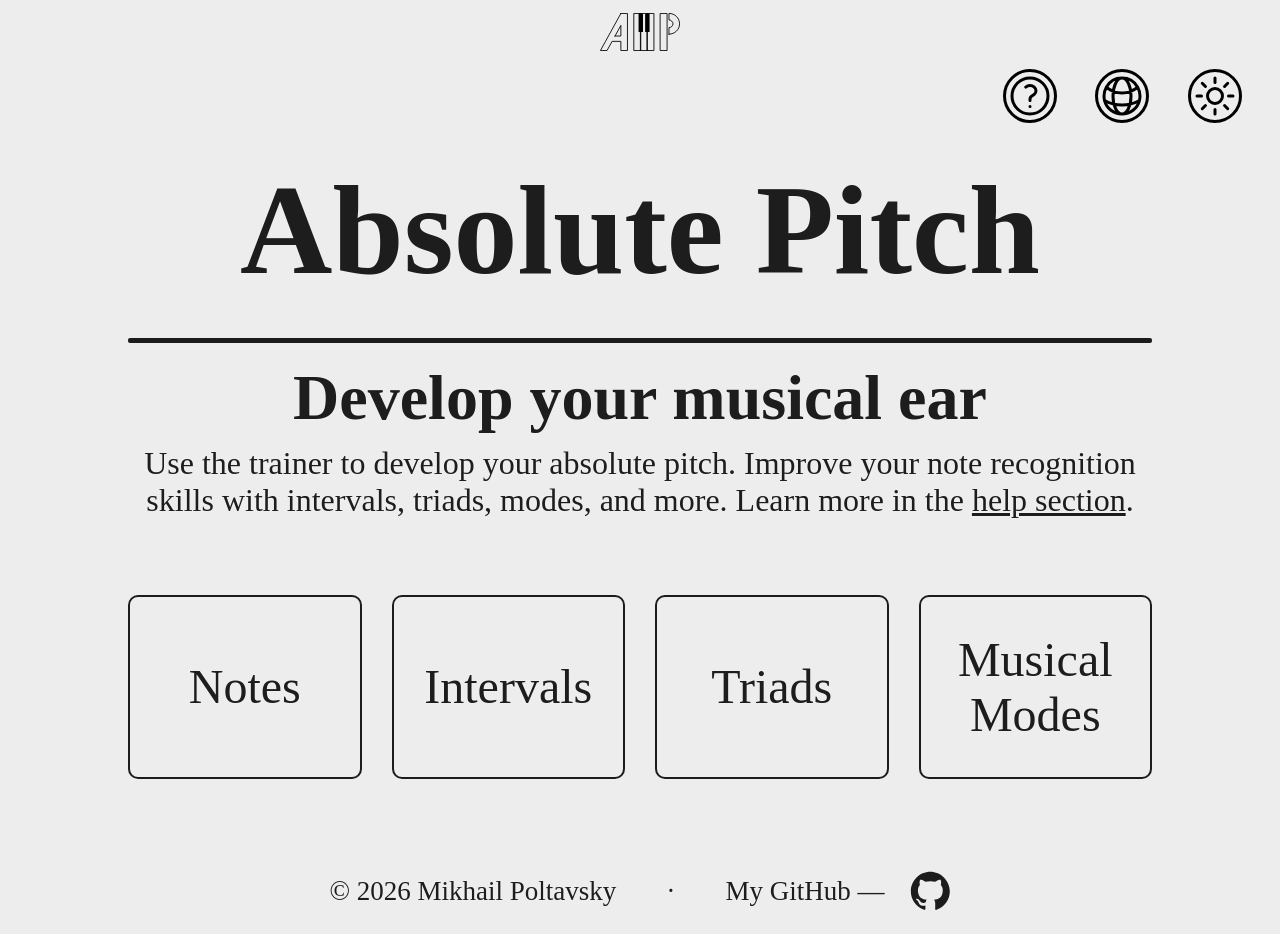
<file: index.html>
<!DOCTYPE html>
<html lang="ru">
<head>
    <meta charset="UTF-8">
    <meta name="viewport" content="width=device-width, initial-scale=1.0">
    <link rel="stylesheet" href="style.css">
    <link rel="stylesheet" href="styleForChoice.css">
    <title>Absolute Pitch</title>
    <link rel="icon" href="icon/favicon.png">
    <link rel="icon" type="image/svg+xml" href="icon/favicon.svg">
    <link rel="apple-touch-icon" href="icon/apple-touch-icon.png">
    <meta name="author" content="Mikhail Poltavsky">
    <meta
    name="description"
    content="Train your musical ear by guessing played notes. Available in English, Ukrainian and Russian.">
    <meta name="theme-color" content="#000f58">
</head>
<body>
    <script src="dictionary.js"></script>

    <header>
        <a href="#"><img id="logo" src="image/LogoAPLight.svg" alt="Логотип"></a>
    </header>
    <main>
        <div id="settings-container"></div>

        <div id="startWindow" class="styleConyainer">

            <div class="styleConyainer titelText">
                <h1 class="nameh1" id="nameWebSite">Absolute Pitch</h1>
                <hr class="hrHomePage">
                <h2 class="nameh2" id="h2Home">Развивайте музыкальный слух</h2>
                <p class="namep" id="pHome">Используйте тренажёр для развития абсолютного слуха. Улучшайте навыки распознования нот с помощью интервалов, трезвучий, ладов... Подробнее можно узнать в <a id="linkForReference" href="reference/reference.html">справке</a>.</p>
            </div>

            <div class="styleConyainer conteinerBTN">
                <a id="btn1" href="guessNote/guessNote.html" class="btn-menu">Ноты</a>
                <a id="btn2" href="intervals/intervals.html" class="btn-menu">Интервалы</a>
                <a id="btn3" href="#" class="btn-menu">Трезвучия</a>
                <a id="btn4" href="#" class="btn-menu">Лады</a>
            </div>

        </div>
    </main>
    <footer></footer>
    <script src="scriptSetting.js"></script>
    <script src="scriptHomePage.js"></script>
</body>
</html>
</file>
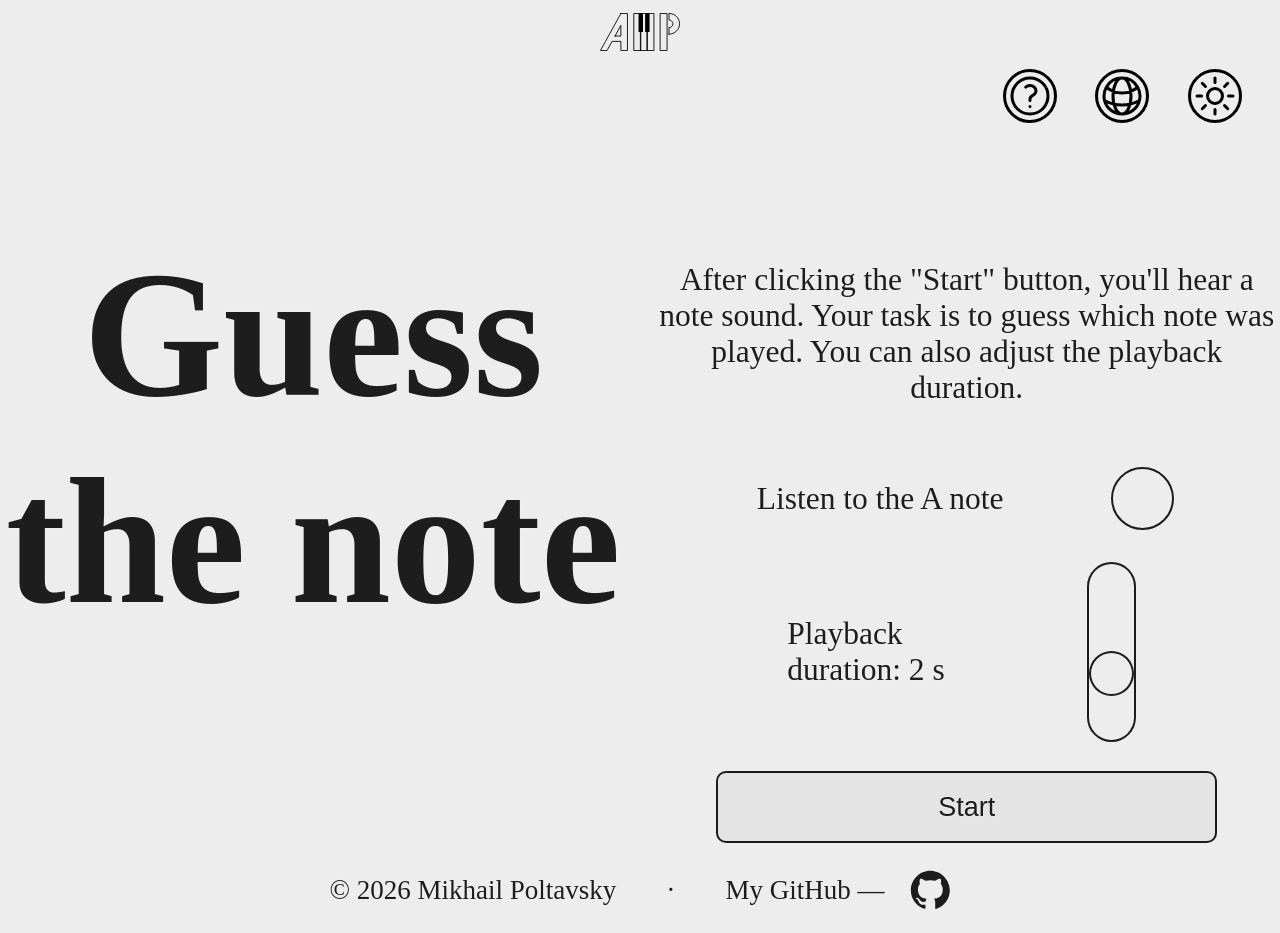
<file: guessNote/guessNote.html>
<!DOCTYPE html>
<html lang="ru" data-theme="dark">
<head>
    <meta charset="UTF-8">
    <meta name="viewport" content="width=device-width, initial-scale=1.0">
    <link rel="stylesheet" href="../style.css">
    <link rel="stylesheet" href="styleGuessNote.css">
    <title>Guess the note</title>
    <link rel="icon" href="../icon/favicon.png">
    <link rel="icon" type="image/svg+xml" href="../icon/favicon.svg">
    <link rel="apple-touch-icon" href="../icon/apple-touch-icon.png">
    <meta name="author" content="Mikhail Poltavsky">
    <meta
    name="description"
    content="Train your musical ear by guessing played notes. Available in English, Ukrainian and Russian.">
    <meta name="theme-color" content="#000f58">
</head>
<body>
    <script src="../dictionary.js"></script>

    <header>
        <a href="../index.html"><img id="logo" src="../image/LogoAPLight.svg" alt="Логотип"></a>
    </header>

    <main>
        <div id="window1ForStart" class="fullWindow1">
            <div id="settings-container"></div>

            <h1 id="welcome-containerh1" class="containerh1">Угадай<br>ноту</h1>
            <p id="welcome-containerp" class="containerp">После нажатия на кнопку "Начать" вы услышите звук ноты. Ваша задача - угадать, какая нота была сыграна. Также вы можете настроить длительность воспроизведения.</p>

            <div id="noteA-container">
                <label class="labelForWelcome" id="noteALabel" for="noteA">Услышать ноту Ля(А)</label>
                <input type="checkbox" id="noteA"></input>
            </div>

            <div id="counter-container">
                <label class="labelForWelcome" for="counter" id="counter-label"><span id="counterText">Длительность воспроизведения: </span><span> <span id="counter-value">2</span> <span id="counterNameTime">сек</span></label>
                <input type="range" id="counter" name="counter" min="1" max="4" value="2" step="1">
            </div>

            <button class="buttonForContine" id="start-btn">Начать</button>
        </div>

        <div id="window2ForTimer" class="fullWindow1" style="display: none;">
            <img id="svgForStart" alt="Человек внимательно слушает музыку" src="../image/ListenLight.svg">
            <p id="timer">3</p>
        </div>

        <div id="window3ForPiano" class="fullWindow1">
            <dialog id="unselectedNote">
                <p id="unselectedNoteText"></p>
            </dialog>

            <div id="fortepiano">
                <button class="note-btn white-btn" id="si" data-note="11">Си</button>
                <button class="note-btn black-btn" id="si-flat" data-note="10">Ля#/Си♭</button>
                <button class="note-btn white-btn" id="la" data-note="9">Ля</button>
                <button class="note-btn black-btn" id="sol-sharp" data-note="8">Соль#/Ля♭</button>
                <button class="note-btn white-btn" id="sol" data-note="7">Соль</button>
                <button class="note-btn black-btn" id="fa-sharp" data-note="6">Фа#/Соль♭</button>
                <button class="note-btn white-btn" id="fa" data-note="5">Фа</button>
                <button class="note-btn white-btn" id="mi" data-note="4">Ми</button>
                <button class="note-btn black-btn" id="mi-flat" data-note="3">Ре#/Ми♭</button>
                <button class="note-btn white-btn" id="re" data-note="2">Ре</button>
                <button class="note-btn black-btn" id="do-sharp" data-note="1">До#/Ре♭</button>
                <button class="note-btn white-btn" id="do" data-note="0">До</button>
            </div>

            <button id="resultButton" class="buttonForContine">Проверить</button>
        </div>

        <div id="window4ForResult" class="fullWindow1 resultWindowForNote">
            <h1 id="correctNote" class="containerh1 correctNoteScore"></h1>
            <p id="textForResult" class="containerp textForResult"></p>
            <button id="restartBNT" class="buttonForContine restartBNT">Продолжить</button>
        </div>

        <div id="window5ForFullResult" class="fullWindow1 resultWindowForNote">
            <h1 id="fullResult" class="containerh1 correctNoteScore"><span id="score">0</span>/5</h1>
            <p id="motivationResults" class="containerp textForResult">Мотивирующая фраза, итог. Вывод.</p>
            <button id="restartHtmlBNT" class="buttonForContine restartBNT">Попробовать ещё раз</button>
        </div>
    </main>
    <footer></footer>
    <script src="../scriptSetting.js"></script>
    <script src="scriptGuessNote.js"></script>
</body>
</html>
</file>
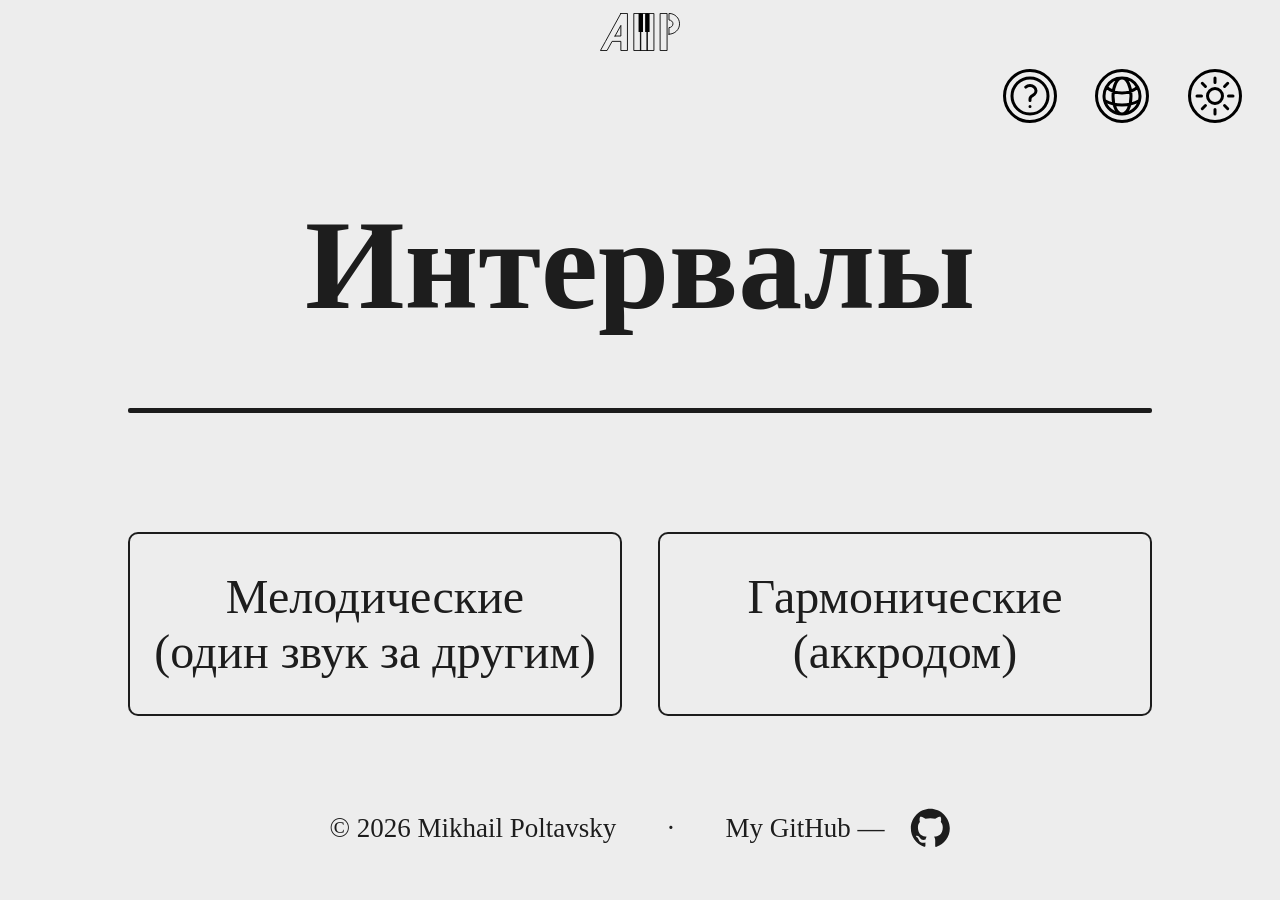
<file: intervals/intervals.html>
<!DOCTYPE html>
<html lang="en">
<head>
    <meta charset="UTF-8">
    <meta name="viewport" content="width=device-width, initial-scale=1.0">
    <title>Intervals</title>
    <link rel="stylesheet" href="../style.css">
    <link rel="stylesheet" href="styleForIntervals.css">
    <link rel="icon" href="../icon/favicon.png">
    <link rel="icon" type="image/svg+xml" href="../icon/favicon.svg">
    <link rel="apple-touch-icon" href="../icon/apple-touch-icon.png">
    <meta name="author" content="Mikhail Poltavsky">
    <meta
    name="description"
    content="Train your musical ear by guessing played notes. Available in English, Ukrainian and Russian.">
    <meta name="theme-color" content="#000f58">
<body>
    <script src="../dictionary.js"></script>

    <header>
        <a href="../index.html"><img id="logo" src="../image/LogoAPLight.svg" alt="Логотип"></a>
    </header>

    <main>
        <div id="settings-container"></div>

        <div id="windowIntervals1" class="styleConyainer">

            <div class="styleConyainer titelText">
                <h1 class="nameh1" id="titel1">Интервалы</h1>
                <hr class="hrHomePage">
            </div>

            <div id="buttonInervalsChoice" class="styleConyainer conteinerBTN">
                <button class="btn-menu startBTNmh" id="mel"><span class="btn-text-MG">Мелодические<br>(один звук за другим)</span></button>
                <button class="btn-menu startBTNmh" id="garm"><span class="btn-text-MG">Гармонические<br>(аккродом)</span></button>
            </div>
        </div>

        <div id="windowIntervals2" class="styleConyainer" >
            <div class="styleConyainer titelText">
                <h1 class="nameh1" id="titel2">Мелодические<br>интервалы</h1>
                <hr class="hrHomePage">
                <p class="namep" id="pInterval">В этом упражнении звуки будут звучать один за другим. Вы можете ответить сразу и получить <span class="stylePoints">10 баллов</span>, либо отвечать используя наводящие вопросы. За каждый правильный ответ, на наводящий вопрос вы получите <span class="stylePoints">2 балла</span>.</p>
            </div>

            <div id="conteinerIntervalTime">
                <p id="intervalTimeValueText">Длительность интервала: <span id="valueTimeText">2</span> <span id="textSeconds">сек</span></p>
                <div id="sliderTimeInterval">
                    <div class="slider-trackTime" id="sliderTrackTime">
                        <div class="slider-thumbTime" id="sliderThumbTime"></div>
                        <div class="slider-trackTime-Fill" id="sliderTrackTimeFill"></div>

                        <span class="stepTime leftTime p1Time" data-value="1000"></span>
                        <span class="stepTime rightTime p1Time" data-value="1000"></span>
                        <span class="stepTime leftTime p2Time" data-value="2000"></span>
                        <span class="stepTime rightTime p2Time" data-value="2000"></span>
                        <span class="stepTime leftTime p3Time" data-value="3000"></span>
                        <span class="stepTime rightTime p3Time" data-value="3000"></span>
                        <span class="stepTime leftTime p4Time" data-value="4000"></span>
                        <span class="stepTime rightTime p4Time" data-value="4000"></span>
                    </div>
                </div>
            </div>

            <button class="btn-menu forContinue" id="start-btn"><span id="start-btn-text">Начать</span></button>
        </div>

        <div class="conteiner">
            <div id="conteinerSlider">
                <div class="slider-track" id="sliderTrack"></div>
                <div class="slider-thumb" id="sliderThumb"></div>

                <span class="step left p1"></span>
                <span class="step right p1"></span>
                <span class="step left p2"></span>
                <span class="step right p2"></span>
                <span class="step left p3"></span>
                <span class="step right p3"></span>
                <span class="step left p4"></span>
                <span class="step right p4"></span>
                <span class="step left p5"></span>
                <span class="step right p5"></span>
                <span class="step left p6"></span>
                <span class="step right p6"></span>
                <span class="step left p7"></span>
                <span class="step right p7"></span>
                <span class="step left p8"></span>
                <span class="step right p8"></span>
                <span class="step left p9"></span>
                <span class="step right p9"></span>
                <span class="step left p10" ></span>
                <span class="step right p10"></span>
                <span class="step left p11"></span>
                <span class="step right p11"></span>
                <span class="step left p12"></span>
                <span class="step right p12"></span>
                <span class="step left p13"></span>
                <span class="step right p13"></span>
                
                <p class="pIntervalsName" id="p13t">Октава</p>
                <p class="pIntervalsName" id="p12t">Септима большая</p>
                <p class="pIntervalsName" id="p11t">Септима малая</p>
                <p class="pIntervalsName" id="p10t">Секста большая</p>
                <p class="pIntervalsName" id="p9t">Секста малая</p>
                <p class="pIntervalsName" id="p8t">Квинта</p>
                <p class="pIntervalsName" id="p7t">Тритон</p>
                <p class="pIntervalsName" id="p6t">Кварта</p>
                <p class="pIntervalsName" id="p5t">Терция большая</p>
                <p class="pIntervalsName" id="p4t">Терция малая</p>
                <p class="pIntervalsName" id="p3t">Секунда большая</p>
                <p class="pIntervalsName" id="p2t">Секунда малая</p>
                <p class="pIntervalsName" id="p1t">Прима</p>
            </div>
        </div>
    </main>

    <footer></footer>
    <script src="../scriptSetting.js"></script>
    <script src="scriptForIntervals.js"></script>
</body>
</html>
</file>
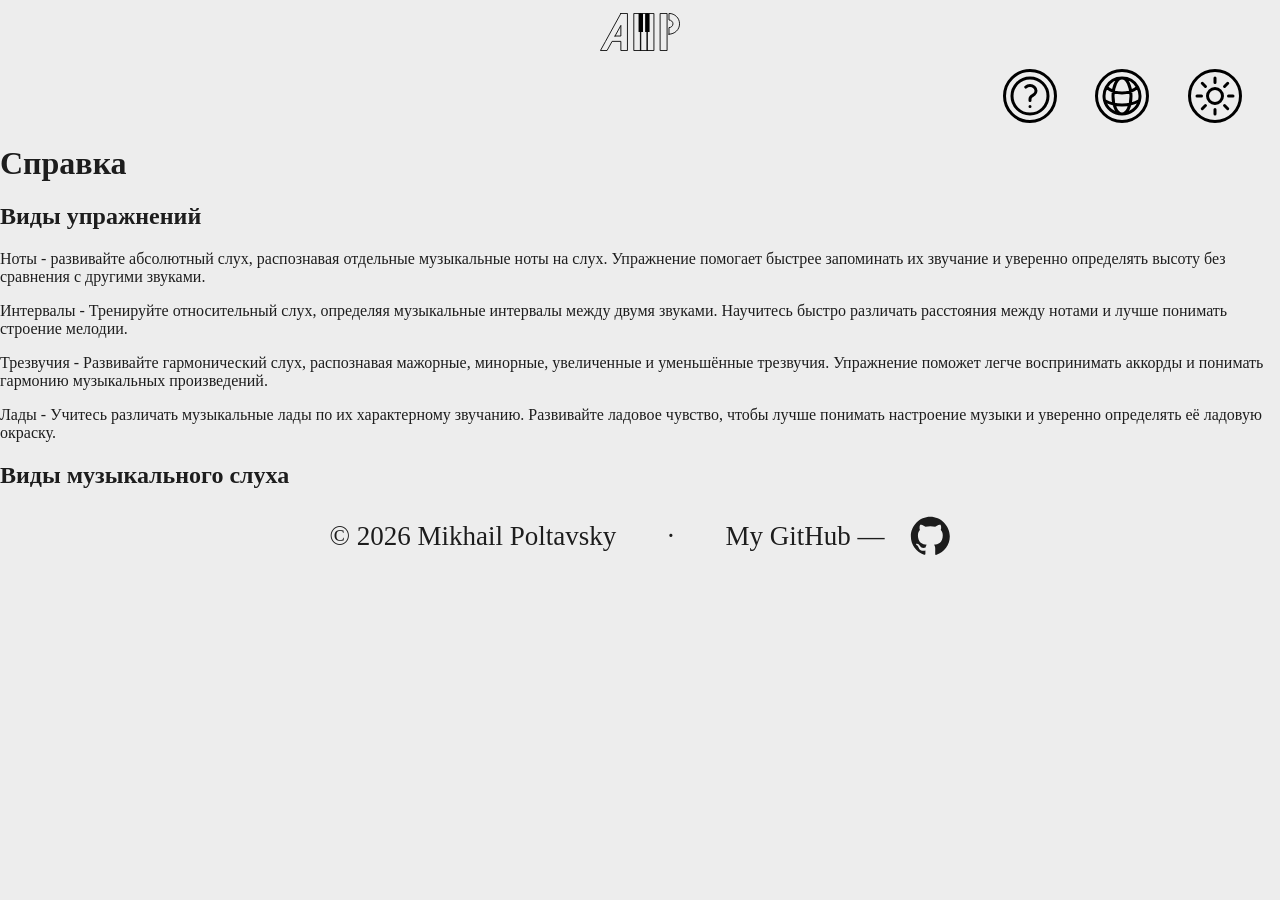
<file: reference/reference.html>
<!DOCTYPE html>
<html lang="ru">
<head>
    <meta charset="UTF-8">
    <meta name="viewport" content="width=device-width, initial-scale=1.0">
    <link rel="stylesheet" href="../style.css">
    <title>Reference</title>
    <link rel="icon" href="../icon/favicon.png">
    <link rel="icon" type="image/svg+xml" href="../icon/favicon.svg">
    <link rel="apple-touch-icon" href="../icon/apple-touch-icon.png">
    <meta name="author" content="Mikhail Poltavsky">
    <meta
    name="description"
    content="Train your musical ear by guessing played notes. Available in English, Ukrainian and Russian.">
    <meta name="theme-color" content="#000f58">
</head>
<body>
    <script src="../dictionary.js"></script>

    <header>
        <a href="../index.html"><img id="logo" src="../image/LogoAPLight.svg" alt="Логотип"></a>
    </header>

    <main>
        <div id="settings-container"></div>
        <div>
            <h1>Справка</h1>

            <section>
                <h2>Виды упражнений</h2>
                <p>Ноты - развивайте абсолютный слух, распознавая отдельные музыкальные ноты на слух. Упражнение помогает быстрее запоминать их звучание и уверенно определять высоту без сравнения с другими звуками.</p>
                <p>Интервалы - Тренируйте относительный слух, определяя музыкальные интервалы между двумя звуками. Научитесь быстро различать расстояния между нотами и лучше понимать строение мелодии.</p>
                <p>Трезвучия - Развивайте гармонический слух, распознавая мажорные, минорные, увеличенные и уменьшённые трезвучия. Упражнение поможет легче воспринимать аккорды и понимать гармонию музыкальных произведений.</p>
                <p>Лады - Учитесь различать музыкальные лады по их характерному звучанию. Развивайте ладовое чувство, чтобы лучше понимать настроение музыки и уверенно определять её ладовую окраску.</p>
            </section>

            <section>
                <h2>Виды музыкального слуха</h2>
                <p></p>
            </section>
        </div>
    </main>

    <footer></footer>
    <script src="../scriptSetting.js"></script>
</body>
</html>
</file>
<file: style.css>
*,
*::before,
*::after {
    box-sizing: border-box;
}

:root {
    --colorForSliderThumb: rgb(255, 255, 255);
    --colorForSliderStep: rgb(220, 220, 220);
    --colorForSliderTrack: rgba(220, 220, 220, 0.598);
    --white: rgba(255, 255, 255, 0.8);
    --colorForText: rgba(255, 255, 255, 0.8);
    --whiteForFocus: rgba(255, 255, 255, 0.600);
    --black: rgb(0, 0, 0);
    --blackForFocus: rgba(0, 0, 0, 0.800);
    --forContinueBTN: rgba(0, 0, 0, 0.557);
    --background: rgb(0, 15, 88);
    --headerFontSize: 35px;
    --winColor: #f6be05;
    font-size: 16px;
}

[data-theme="light"] {
    --colorForSliderThumb: rgb(0, 0, 0);
    --colorForSliderStep: rgb(30, 30, 30);
    --colorForSliderTrack: rgb(80, 80, 80);
    --white: rgba(255, 255, 255, 0.8);
    --colorForText: rgba(0, 0, 0, 0.883);
    --whiteForFocus: rgba(94, 94, 94, 0.757);
    --black: rgb(0, 0, 0);
    --blackForFocus: rgb(217, 217, 217);
    --forContinueBTN: rgba(214, 214, 214, 0.422);
    --background: rgb(237, 237, 237);
}

[data-theme="light"] p,
[data-theme="light"] h1,
[data-theme="light"] button {
    text-shadow: 0px 0px 2px rgba(255, 255, 255, 0.453);
}

html {
    -webkit-text-size-adjust: none;
}

html, 
body {
    margin: 0;
    padding: 0;
    overflow-x: hidden;
    overflow-y: auto;
    background: var(--background);
    text-shadow: 0px 0px 2px rgba(255, 255, 255, 0.453);
    color: var(--colorForText);
}

header {
    margin-top: 2dvh;
    height: 5dvh;
    display: flex;
    justify-content: center;
    align-items: center;
}

header a {
    display: flex;
    align-items: center;
    justify-content: center;

    text-decoration: none;
    -webkit-tap-highlight-color: transparent;
}

#logo {
    height: 5dvh;
}

/*Кнопки настроки*/

#settings {
    display: flex;
    justify-content: flex-end;
    gap: 3vw;
    align-items: center;
    margin-top: 2vh;
    margin-bottom: 2vh;
}

#referenceA {
    color: inherit;
    text-decoration: none;
}

#referenceA:hover, #referenceA:visited, #referenceA:active {
    color: inherit;
}

.setBTN {
    height: 6dvh;
    width: 6dvh;
    border-radius: 50%;
    cursor: pointer;
    background-color: var(--background);
    border: 3px solid var(--white);
    color: var(--white);
    font-size: 1.4rem;
    align-items: center;
    padding: 0;
    transition: transform 0.2s ease;
}

[data-theme="light"] .setBTN {
    background-color: var(--background);
    color: var(--black);
    border-color: var(--black);
}

.setBTN:hover {
    background-color: var(--black);
    transform: scale(1.1);
}

.setBTN:active {
    background-color: var(--black);
    transform: scale(1.1);
}

[data-theme="light"] .setBTN:hover{
    color: var(--white);
    transform: scale(1.05);
}

[data-theme="light"] .setBTN:active{
    color: var(--white);
    transform: scale(1.05);
}

#languageDialog {
    border: none;
    border-radius: 10px;
    background-color: var(--background);
    color: var(--colorForText);
    text-align: center;
    width: 70%;
    padding: 0;
    border: 2px solid var(--colorForText);
}


.languageButton {
    width: 90%;
    height: 8dvh;
    border-radius: 10px;
    border: 2px solid var(--colorForText);
    cursor: pointer;
    align-self: center;
    text-shadow: 0px 0px 2px rgba(255, 255, 255, 0.453);
    color: var(--colorForText);
    margin-bottom: 3dvh;
    background-color: var(--forContinueBTN);
    min-height: 60px;
    font-size: 2rem;
}

.languageButton:first-of-type {
    margin-top: 3dvh;
}

dialog::backdrop {
    background: rgba(0, 0, 0, 0.5);
}

#theme {
    margin-right: 3vw;
}

.containerh1 {
    font-size: clamp(1rem, 12vw, 5rem);
    margin-top: 10%;
    margin-bottom: 5%;
    text-align: center;
}

.containerp {
    font-size: clamp(0.5rem, 5vw, 2rem);
    text-align: center;
    margin: 0 5px 0 5px;
}

.styleConyainer {
    display: flex;
    flex-direction: column;
    justify-content: space-evenly;
    align-items: center;
    gap: 10px;
}

.titelText {
    min-height: 35vh;
    width: 80%;
}

.nameh1 {
    font-size: 4rem;
    margin: 1rem 0 1rem 0;
    text-align: center;
}

.hrHomePage {
    width: 80vw;
    height: 2px;
    border: none;
    background-color: var(--colorForText);
}

.namep {
    font-size: 1.2rem;
    margin: 0;
    text-align: center;
    max-width: 80vw;
}

.conteinerBTN {
    min-height: 35vh;
    width: 100%;
}

.btn-menu {
    all: unset;
    cursor: pointer;
    width: 80%;
    border: 2px solid var(--colorForText);
    background-color: var(--background);
    border-radius: 10px;
    text-align: center;
    font-size: 1.3rem;
    height: 7vh;
    display: flex;
    justify-content: center;
    align-items: center;
    transition: transform 0.2s ease;
}

.btn-menu:hover {
    background-color: var(--forContinueBTN);
    transform: scale(1.05);
}

.btn-menu:active {
    background-color: var(--forContinueBTN);
    transform: scale(1.05);
}

[data-theme="light"] .btn-menu:hover {
    background-color: var(--black);
    border-color: var(--black);
    color: var(--background);
    transform: scale(1.05);
}

[data-theme="light"] .btn-menu:active {
    background-color: var(--black);
    border-color: var(--black);
    color: var(--background);
    transform: scale(1.05);
}

/*футер*/

footer {
    margin-bottom: 2dvh;
    text-align: center;
    color: var(--colorForText);
    font-size: clamp(0.2rem, 3vw, 3rem);
    height: 5dvh;
    border: none;
    padding: 0;
}

.footer {
    display: flex;
    justify-content: center;
    align-items: center;
    gap: 2dvw;
}

.dot {
    margin: 0 2dvw;
}

.github-link {
    display: inline-flex;
    align-items: center;
    color: inherit;
    transition: opacity 0.2s, transform 0.2s;
}

.github-link:hover {
    opacity: 0.75;
    transform: scale(1.1);
}

@media  (orientation: landscape) and (pointer: coarse) {
    header {
        margin-top: 1vw;
        height: 3vw;
    }

    #logo {
        height: 3vw;
    }

    .setBTN {
        width: 6vw;
        height: 6vw;
    }

    #settings-container {
        grid-column: span 2;
    }

    .conteinerBTN {
        flex-direction: row;
        width: 80%;
    }

    .btn-menu {
        height: 20vh;
        font-size: 1.8rem;
        padding: 0 1rem;
    }

    #svgGitHub {
        width: 1.5em;
        height: 1.5em;
    }

    .footer {
        font-size: clamp(0.5rem, 3vh, 6rem);
        margin-bottom: 1vh;
    }
}

@media only screen and (min-width: 720px) and (pointer: fine) { 
    header {
        margin-top: 1dvw;
        height: 3dvw;
    }

    #logo {
        height: 3dvw;
    }

    #settings-container {
        grid-column: span 2;
    }

    .nameh1 {
        font-size: 8rem;
    }

    .hrHomePage {
        height: 5px;
        border-radius: 2px;
    }

    .namep {
        font-size: 2rem;
    }

    .conteinerBTN {
        flex-direction: row;
        width: 80%;
        gap: 30px;
    }

    .btn-menu {
        height: 20vh;
        font-size: 3rem;
    }

    .footer {
        font-size: clamp(0.5rem, 3dvh, 6rem);
        margin-bottom: 1dvh;
    }

    #svgGitHub {
        width: 1.5em;
        height: 1.5em;
    }
}
</file>
<file: styleForChoice.css>
.nameh2 {
    font-size: 2rem;
    margin: 0;
    text-align: center;
}

#linkForReference {
    color: inherit;
    text-decoration: underline;
}

#linkForReference:visited {
    color: inherit;
}

#linkForReference:hover {
    color: var( --whiteForFocus);
}

#linkForReference:active {
    color: var( --whiteForFocus);
}

@media only screen and (min-width: 720px) and (pointer: fine) {
    .nameh2 {
        font-size: 4rem;
    }
}
</file>
<file: guessNote/styleGuessNote.css>
/*Окно 1*/

.fullWindow1 {
    width: 100%;
    min-height: 83dvh;
    margin: 0;
    display: flex;
    flex-direction: column;
    justify-content: space-between;
}

/*Стили чекбох*/

#noteA-container {
    display: flex;
    flex-direction: row;
    justify-content: space-evenly;
    align-items: center;
    font-size: clamp(0.5rem, 5vw, 2rem);
}

#noteA {
    width: 7dvh;
    height: 7dvh;

    appearance: none;
    -webkit-appearance: none;

    border: 2px solid var(--colorForText);
    border-radius: 50%;

    background: transparent;

    cursor: pointer;
    position: relative;
}

#noteA:checked::after {
    content: "";

    position: absolute;

    width: 60%;
    height: 60%;

    border-radius: 50%;

    background-color: var(--colorForText);

    top: 50%;
    left: 50%;

    transform: translate(-50%, -50%);
    transition: transform 0.2s;
}

#noteA:checked::after {
    transform: translate(-50%, -50%) scale(1);
}

#counter-container {
    display: flex;
    flex-direction: row;
    justify-content: space-evenly;
    align-items: center;
    font-size: clamp(0.5rem, 5vw, 2rem);
}



/* Стили для ползунка */

#counter {
    appearance: none;
    -webkit-appearance: none;
    touch-action: none;

    width: 22%;
    height: 23%;

    writing-mode: vertical-lr;
    transform: rotate(180deg);

    cursor: pointer;
    background: transparent;
}

/* Стили для трека ползунка */

#counter::-webkit-slider-runnable-track {
    border-radius: 5dvw;
    background: var(--background);
    border: 2px solid var(--colorForText);
}

#counter::-moz-range-track {
    border-radius: 5dvw;
    background: var(--background);
    border: 2px solid var(--colorForText);
}

/* Стили для ползунка */

#counter::-webkit-slider-thumb {
    appearance: none;
    -webkit-appearance: none;

    width: 5dvw;
    height: 5dvw;

    border-radius: 50%;
    background: var(--background);
    border: 2px solid var(--colorForText);

    cursor: pointer;
}

#counter::-moz-range-thumb {
    width: 5dvw;
    height: 5dvw;
    border-radius: 50%;
    background: var(--background);
    border: 2px solid var(--colorForText);

    cursor: pointer;
}

.buttonForContine {
    width: 80%;
    height: 8dvh;
    border-radius: 10px;
    border: 2px solid var(--colorForText);
    font-size: 3dvh;
    cursor: pointer;
    align-self: center;
    text-shadow: 0px 0px 2px rgba(255, 255, 255, 0.453);
    color: var(--colorForText);
    margin-bottom: 5%;
    background-color: var(--forContinueBTN);
}

/*Окно 2*/

#window2ForTimer {
    justify-content: space-evenly;
    align-items: center;
}

#svgForStart {
    width: 80dvw;
    height: 25dvh;
    display: flex;
    
}

#timer {
    height: 20dvh;
    font-size: 10dvh;
    text-align: center;
    margin: 0;
    padding: 0;
}

/* Стили для окна с пианино */

/*Ненажатая нота*/

#unselectedNote {
    border: 2px solid var(--colorForText);
    border-radius: 10px;
    background-color: var(--background);
    color: var(--colorForText);
    text-align: center;
    width: 80%;
    padding: 0;
    min-width: 300px;
}

#unselectedNoteText {
    text-shadow: 0px 0px 2px rgba(255, 255, 255, 0.453);
    color: var(--colorForText);
    min-height: 60px;
    font-size: 3rem;
    margin: 3vh;
}

#unselectedNote::backdrop {
    cursor: pointer;
}

#window3ForPiano {
    display: none;
    justify-content: space-evenly;
}

#fortepiano {
    display: flex;
    flex-direction: column;
    position: relative;
}

.white-btn {
    height: 8vh;
    background-color: var(--white);
    color: var(--black);
    border: 1px solid var(--black);
    padding: 10px;
    cursor: pointer;
    text-align: right;
    padding-right: 3vh;
    position: relative;
    z-index: 1;
    border-radius: 0 10px 10px 0;
}

.black-btn {
    height: 6vh;
    width: 55%;
    background-color: var(--black);
    color: var(--white);
    border: 1px solid var(--black);
    cursor: pointer;
    text-align: center;
    max-width: 60%;
    position: absolute;
    z-index: 2;
    border-radius: 0 10px 10px 0;
}

#si-flat {
    top: 9%;
}

#sol-sharp {
    top: 22.5%;
}

#fa-sharp {
    bottom: 52%;
}

#mi-flat {
    bottom: 23.5%;
}

#do-sharp {
    bottom: 9%;
}

/*окно результата*/

.resultWindowForNote {
    display: none;
    align-items: center;
}

.correctNoteScore {
    margin: 10dvh 5dvw 5dvh 5dvw;
}

.textForResult {
    font-size: clamp(2rem, 7vw, 3rem);
}

/*Окно общего результата*/

#window5ForFullResult {
    display: none;
}

#fullResult {
    border: 8px solid var(--colorForText);
    color: var(--winColor);
    border-radius: 5px;
    padding: 10%;
}

@media  (orientation: landscape) and (pointer: coarse) {
    #window1ForStart {
        display: grid;
        grid-template-columns: repeat(2, 1fr);
        gap: 3vh;
    }

    #welcome-containerp {
        margin-top: 15%;
        margin-bottom: 5%;
    }

    .containerh1 {
        grid-row: span 4;
    }

    #welcome-containerh1 {
        font-size: clamp(1rem, 20vh, 30rem);
    }

    #welcome-containerp {
        font-size: clamp(0.5rem, 3.5vh, 20rem);
    }

    #noteA {
        width: 7vh;
        height: 7vh;
    }

    #counter {
        width: 15vw;
        height: 10vh;
        transform: none;
        writing-mode: horizontal-tb;
    }

    #counter::-webkit-slider-thumb {
        width: 5vh;
        height: 5vh;
    }

    #counter::-moz-range-thumb {
        width: 5vh;
        height: 5vh;
    }


    #counter::-webkit-slider-runnable-track {
        border-radius: 5vw;
    }

    #counter::-moz-range-track {
        border-radius: 5vw;
    }


    #start-btn {
        margin: 0 auto;
        margin-left: 10%;
    }

    #noteALabel {
        font-size: clamp(0.5rem, 3.5vh, 20rem);
    }

    #counter-label {
        font-size: clamp(0.5rem, 3.5vh, 20rem);
    }

    #unselectedNote {
        width: 40%;
    }

    #fortepiano {
        display: flex;
        flex-direction: row-reverse;
        align-self: center;
        width: 80%;
        height: 60vh
    }

    .white-btn{
        height: 100%;
        width: 14.28%;
        padding: 0;
        border-radius: 0 0 10px 10px;

        display: flex;
        align-items: flex-end;
        justify-content: center;
        padding-bottom: 3vh;
    }

    .black-btn {
        height: 55%;
        width: 12.28%;
        top: auto;
        bottom: auto;
        border-radius: 0 0 10px 10px;
    }

    #si-flat {
        top: 0;
        right: 8.1%;
    }

    #sol-sharp {
        top: 0;
        right: 22%;
    }

    #fa-sharp {
        top: 0;
        right: 36.7%;
    }

    #mi-flat {
        top: 0;
        left: 22.5%;
    }

    #do-sharp {
        top: 0;
        left: 8.1%;
    }

    .buttonForContine {
        margin: 0;
        height: 10vh;
        font-size: 3vh;
        grid-column: span 2;
    }

    .resultWindowForNote {
        display: none;
        grid-template-columns: repeat(2, 1fr);
        gap: 3vh;
    }

    .correctNoteScore {
        font-size: clamp(2rem, 5vw, 6rem);
    }

    .textForResult {
        max-width: 55vh;
        margin: 12vh auto 0 auto;
        font-size: clamp(0.5rem, 5vw, 3.5rem);
    } 

    .restartBNT {
        grid-column: span 2;
        margin: 0 auto;
    }

}

@media only screen and (min-width: 720px) and (pointer: fine) { 
    #window1ForStart {
        display: grid;
        grid-template-columns: repeat(2, 1fr);
        gap: 3dvh;
    }

    #welcome-containerp {
        margin-top: 15%;
        margin-bottom: 5%;
    }

    #welcome-containerh1 {
        font-size: clamp(1rem, 20dvh, 30rem);
        grid-row: span 4;
    }

    #welcome-containerp {
        font-size: clamp(0.5rem, 3.5dvh, 20rem);
    }

    #counter::-webkit-slider-thumb {
        width: 5dvh;
        height: 5dvh;
    }

    #counter::-moz-range-thumb {
        width: 5dvh;
        height: 5dvh;
    }

    #counter {
        width: 5dvw;
        height: 20dvh;
    }

    #start-btn {
        margin: 0;
        margin-left: 10%;
    }

    #noteALabel {
        font-size: clamp(0.5rem, 3.5dvh, 20rem);
    }

    #counter-label {
        font-size: clamp(0.5rem, 3.5dvh, 20rem);
    }

    #unselectedNote {
        width: 40%;
    }

    #fortepiano {
        display: flex;
        flex-direction: row-reverse;
        align-self: center;
        width: 80%;
        height: 60dvh
    }

    .white-btn{
        height: 100%;
        width: 14.28%;
        padding: 0;
        border-radius: 0 0 10px 10px;

        display: flex;
        align-items: flex-end;
        justify-content: center;
        padding-bottom: 3dvh;
    }

    .black-btn {
        height: 55%;
        width: 12.28%;
        top: auto;
        bottom: auto;
        border-radius: 0 0 10px 10px;
    }

    #si-flat {
        top: 0;
        right: 8.1%;
    }

    #sol-sharp {
        top: 0;
        right: 22%;
    }

    #fa-sharp {
        top: 0;
        right: 36.7%;
    }

    #mi-flat {
        top: 0;
        left: 22.5%;
    }

    #do-sharp {
        top: 0;
        left: 8.1%;
    }

    .buttonForContine {
        margin: 0;
    }

    .resultWindowForNote {
        display: none;
        grid-template-columns: repeat(2, 1fr);
        gap: 3dvh;
    }

    .textForResult {
        max-width: 55vh;
        margin: 12vh auto 0 auto;
        font-size: clamp(0.5rem, 5vw, 3.5rem);
    } 

    .restartBNT {
        grid-column: span 2;
        margin: 0 auto;
    }
}
</file>
<file: intervals/styleForIntervals.css>
#windowIntervals2 {
    display: none;
}

#buttonInervalsChoice {
    justify-content: flex-start;
    gap: 4vh;
}

.stylePoints {
    color: var(--winColor);
    text-shadow: 0 1px 1px rgba(128, 121, 121, 0.533);
}

/*Настройка длительности воспроизведения*/

#sliderTrackTime,
#sliderThumbTime {
    touch-action: none;
}

#conteinerIntervalTime {
    width: 100%;
    height: 25vh;
    min-height: 200px;
    display: flex;
    flex-direction: row;
    justify-content: space-evenly;
    align-items: center;
}

#intervalTimeValueText {
    margin: 0;
    padding: 0;
    width: 40%;
    text-align: center;
    font-size: 1.2rem;
}

#sliderTimeInterval {
    width: 40%;
    height: 100%;
    position: relative;
}

#sliderTrackTime {
    height: 90%;
    aspect-ratio: 1/20;
    border: 3px solid var(--colorForSliderStep);
    position: absolute;
    top: 5%;
    left: 47.4%;
    border-top: none;
    border-bottom: none;
}

#sliderThumbTime {
    position: absolute;
    height: 6.5%;
    aspect-ratio: 6 / 1;
    background: var(--colorForSliderThumb);
    border-radius: 10px;
    transform: translateX(-47%);
    cursor: grab;
    z-index: 999;
    margin: 0;
    padding: 0;
}

#sliderTrackTimeFill {
    position: absolute;
    bottom: 0%;
    width: 100%;
    height: 0%;
    background: var(--colorForSliderTrack);
    transform: rotate(-180deg);
}

.stepTime {
    position: absolute;
    height: 6%;
    aspect-ratio: 2/1;
    background: var(--colorForSliderStep);
    border-radius: 0 10px 10px 0;
    left: 47.7%;
    cursor: pointer;
}

.leftTime {
    transform-origin: left;
    transform: scaleX(-1);
}

.p4Time {
    top: 0;
}

.p3Time {
    top: 28.6%;
}

.p2Time {
    top: 61.6%;
}

.p1Time {
    top: 97%;
}

/*Ползунок интервала*/

.conteiner {
    box-sizing: border-box;
    display: flex;
    flex-direction: column;
    justify-content: space-evenly;
    align-items: center;
}

#conteinerSlider {
    height: 60vh;
    aspect-ratio: 1/1.5;
    position: relative;
    min-height: 400px;
    display: none;
}

.slider-track {
    position: absolute;
    aspect-ratio: 1/25;
    cursor: pointer;
    top: 5%;
    left: 11%;
    height: 90%;
    background: var(--colorForSliderTrack);
    touch-action: none;
}

.slider-thumb {
    position: absolute;
    width: 22%;
    aspect-ratio: 4.5 / 1;

    background: var(--colorForSliderThumb);

    border-radius: 10px;

    top: 94%;
    left: 2.6%;
    z-index: 999;
    cursor: grab;

    touch-action: none;
}

.pIntervalsName {
    position: absolute;
    left: 30%;
}

#p13t {
    top: -0.9%;
}

#p12t {
    top: 7.4%;
}

#p11t {
    top: 15%;
}

#p10t {
    top: 22.3%;
}

#p9t {
    top: 29.5%;
}

#p9t {
    top: 29.5%;
}

#p8t {
    top: 37.2%;
}

#p7t {
    top: 44.3%;
}

#p6t {
    top: 51.8%;
}

#p5t {
    top: 59%;
}

#p4t {
    top: 66.4%;
}

#p3t {
    top: 73.6%;
}

#p2t {
    top: 81%;
}

#p1t {
    top: 88.5%;
}

.step {
    position: absolute;
    margin: 0;
    padding: 0;
    height: 2%;
    width: 6%;
    background: var(--colorForSliderStep);
    border-radius: 0 10px 10px 0;
    cursor: pointer;
    left: 13.5%;
}

.left {
    transform-origin: left;
    transform: scaleX(-1);
}

.p13 {
    top: 5%;
}

.p12 {
    top: 13.333333%;
}

.p11 {
    top: 20.666666%;
}

.p10 {
    top: 27.999999%;
}

.p9 {
    top: 35.333332%;
}

.p8 {
    top: 42.666665%;
}

.p7 {
    top: 49.999998%;
}

.p6 {
    top: 57.333331%;
}

.p5 {
    top: 64.666664%;
}

.p4 {
    top: 71.999997%;
}

.p3 {
    top: 79.333333%;
}

.p2 {
    top: 86.666663%;
}

.p1 {
    top: 94%;
}

@media (min-width: 720px) and (pointer: fine), (orientation: landscape) and (pointer: coarse) {
    .forContinue {
        height: 10vh;
    }
}

@media only screen and (min-width: 720px) and (pointer: fine) {
    #intervalTimeValueText {
        font-size: 2rem;
    }

    #conteinerIntervalTime {
        min-height: 300px;
    }

    .forContinue {
        margin-top: 2vh;
    }
}
</file>
